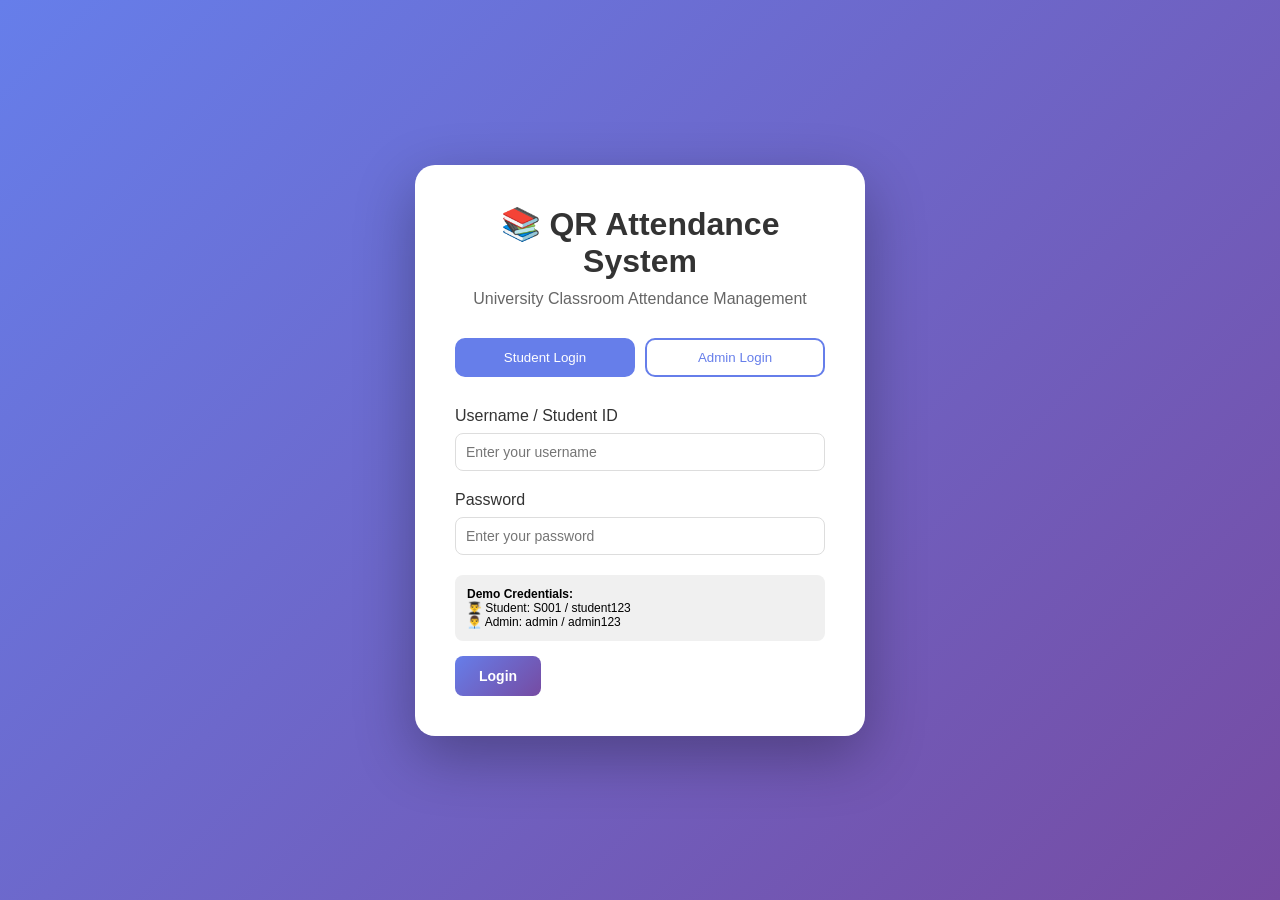
<file: index.html>
<!DOCTYPE html>
<html lang="en">
<head>
    <meta charset="UTF-8">
    <meta name="viewport" content="width=device-width, initial-scale=1.0">
    <title>QR Attendance System - Login</title>
    <link rel="stylesheet" href="style.css">
</head>
<body>
    <div class="container">
        <div class="login-container">
            <div class="logo">
                <h1>📚 QR Attendance System</h1>
                <p>University Classroom Attendance Management</p>
            </div>
            
            <div class="role-buttons">
                <button class="role-btn active" data-role="student">Student Login</button>
                <button class="role-btn" data-role="admin">Admin Login</button>
            </div>

            <form id="loginForm">
                <div class="form-group">
                    <label for="username">Username / Student ID</label>
                    <input type="text" id="username" required placeholder="Enter your username">
                </div>
                <div class="form-group">
                    <label for="password">Password</label>
                    <input type="password" id="password" required placeholder="Enter your password">
                </div>
                <div class="demo-credentials">
                    <p><strong>Demo Credentials:</strong></p>
                    <p>👨‍🎓 Student: S001 / student123</p>
                    <p>👨‍💼 Admin: admin / admin123</p>
                </div>
                <button type="submit" class="btn-primary">Login</button>
            </form>
        </div>
    </div>
    <script src="script.js"></script>
</body>
</html>
</file>
<file: style.css>
* {
    margin: 0;
    padding: 0;
    box-sizing: border-box;
}

body {
    font-family: 'Segoe UI', Tahoma, Geneva, Verdana, sans-serif;
    background: linear-gradient(135deg, #667eea 0%, #764ba2 100%);
    min-height: 100vh;
}

/* Login Page Styles */
.container {
    display: flex;
    justify-content: center;
    align-items: center;
    min-height: 100vh;
    padding: 20px;
}

.login-container {
    background: white;
    border-radius: 20px;
    padding: 40px;
    width: 100%;
    max-width: 450px;
    box-shadow: 0 20px 60px rgba(0,0,0,0.3);
    animation: slideUp 0.5s ease;
}

@keyframes slideUp {
    from {
        opacity: 0;
        transform: translateY(30px);
    }
    to {
        opacity: 1;
        transform: translateY(0);
    }
}

.logo {
    text-align: center;
    margin-bottom: 30px;
}

.logo h1 {
    color: #333;
    margin-bottom: 10px;
}

.logo p {
    color: #666;
}

.role-buttons {
    display: flex;
    gap: 10px;
    margin-bottom: 30px;
}

.role-btn {
    flex: 1;
    padding: 10px;
    border: 2px solid #667eea;
    background: white;
    color: #667eea;
    border-radius: 10px;
    cursor: pointer;
    transition: all 0.3s;
}

.role-btn.active {
    background: #667eea;
    color: white;
}

.demo-credentials {
    background: #f0f0f0;
    padding: 12px;
    border-radius: 8px;
    margin: 15px 0;
    font-size: 12px;
}

/* Dashboard Layout */
.dashboard-container {
    display: flex;
    min-height: 100vh;
}

.sidebar {
    width: 280px;
    background: linear-gradient(180deg, #2c3e50 0%, #1a252f 100%);
    color: white;
    position: fixed;
    height: 100vh;
    overflow-y: auto;
}

.sidebar-header {
    padding: 30px 20px;
    border-bottom: 1px solid rgba(255,255,255,0.1);
    text-align: center;
}

.sidebar-header h2 {
    font-size: 1.3rem;
}

.sidebar-nav {
    padding: 20px 0;
}

.nav-link {
    display: block;
    padding: 12px 25px;
    color: rgba(255,255,255,0.8);
    text-decoration: none;
    transition: all 0.3s;
    cursor: pointer;
}

.nav-link:hover, .nav-link.active {
    background: rgba(255,255,255,0.1);
    color: white;
    padding-left: 30px;
}

.main-content {
    flex: 1;
    margin-left: 280px;
    padding: 30px;
    background: #f5f7fa;
    min-height: 100vh;
}

.page-header {
    display: flex;
    justify-content: space-between;
    align-items: center;
    margin-bottom: 30px;
    padding-bottom: 20px;
    border-bottom: 2px solid #e0e0e0;
}

.user-info {
    background: white;
    padding: 10px 20px;
    border-radius: 10px;
    box-shadow: 0 2px 5px rgba(0,0,0,0.1);
}

.user-info span {
    display: block;
}

/* Stats Grid */
.stats-grid {
    display: grid;
    grid-template-columns: repeat(auto-fit, minmax(240px, 1fr));
    gap: 20px;
    margin-bottom: 30px;
}

.stat-card {
    background: white;
    padding: 25px;
    border-radius: 15px;
    box-shadow: 0 2px 10px rgba(0,0,0,0.1);
    transition: transform 0.3s;
    text-align: center;
}

.stat-card:hover {
    transform: translateY(-5px);
}

.stat-card h3 {
    color: #666;
    font-size: 0.9rem;
    margin-bottom: 10px;
}

.stat-number {
    font-size: 2rem;
    font-weight: bold;
    color: #667eea;
}

/* Forms */
.form-card {
    background: white;
    padding: 25px;
    border-radius: 15px;
    margin-bottom: 30px;
    box-shadow: 0 2px 10px rgba(0,0,0,0.1);
}

.form-group {
    margin-bottom: 20px;
}

.form-group label {
    display: block;
    margin-bottom: 8px;
    color: #333;
    font-weight: 500;
}

.form-group input, 
.form-group textarea,
.form-group select {
    width: 100%;
    padding: 10px;
    border: 1px solid #ddd;
    border-radius: 8px;
    font-size: 14px;
}

.form-group input:focus,
.form-group textarea:focus {
    outline: none;
    border-color: #667eea;
}

.form-row {
    display: grid;
    grid-template-columns: 1fr 1fr;
    gap: 20px;
}

/* Buttons */
.btn-primary {
    background: linear-gradient(135deg, #667eea 0%, #764ba2 100%);
    color: white;
    padding: 12px 24px;
    border: none;
    border-radius: 8px;
    cursor: pointer;
    font-size: 14px;
    font-weight: 600;
    transition: transform 0.2s;
}

.btn-primary:hover {
    transform: translateY(-2px);
}

.btn-secondary {
    background: #6c757d;
    color: white;
    padding: 10px 20px;
    border: none;
    border-radius: 8px;
    cursor: pointer;
    font-size: 14px;
}

.btn-danger {
    background: #dc3545;
    color: white;
    padding: 8px 16px;
    border: none;
    border-radius: 5px;
    cursor: pointer;
}

/* Tables */
.table-container {
    background: white;
    border-radius: 15px;
    overflow-x: auto;
    box-shadow: 0 2px 10px rgba(0,0,0,0.1);
    margin-top: 20px;
}

table {
    width: 100%;
    border-collapse: collapse;
}

table thead {
    background: #667eea;
    color: white;
}

table th, table td {
    padding: 12px;
    text-align: left;
    border-bottom: 1px solid #e0e0e0;
}

table tbody tr:hover {
    background: #f5f5f5;
}

/* QR Scanner */
.scanner-container {
    display: grid;
    grid-template-columns: 1fr 1fr;
    gap: 30px;
}

.scanner-card {
    background: white;
    border-radius: 15px;
    padding: 20px;
    box-shadow: 0 2px 10px rgba(0,0,0,0.1);
}

.camera-preview {
    background: #000;
    border-radius: 10px;
    padding: 20px;
    min-height: 300px;
    display: flex;
    align-items: center;
    justify-content: center;
    position: relative;
}

.scan-region {
    position: relative;
    width: 250px;
    height: 250px;
}

.scan-frame {
    position: absolute;
    top: 0;
    left: 0;
    width: 100%;
    height: 100%;
    border: 2px solid #00ff00;
    border-radius: 10px;
}

.scan-line {
    position: absolute;
    top: 0;
    left: 0;
    width: 100%;
    height: 2px;
    background: #00ff00;
    animation: scan 2s linear infinite;
}

@keyframes scan {
    0% { top: 0; }
    50% { top: 100%; }
    100% { top: 0; }
}

.scan-message {
    position: absolute;
    bottom: -30px;
    left: 0;
    right: 0;
    text-align: center;
    color: white;
    font-size: 12px;
}

.scanner-controls {
    margin-top: 20px;
}

.qr-info-card {
    background: white;
    padding: 20px;
    border-radius: 15px;
    box-shadow: 0 2px 10px rgba(0,0,0,0.1);
}

/* QR Display Card */
.qr-display-card {
    background: white;
    border-radius: 15px;
    padding: 25px;
    margin-bottom: 30px;
    box-shadow: 0 2px 10px rgba(0,0,0,0.1);
    animation: fadeIn 0.3s ease;
}

@keyframes fadeIn {
    from { opacity: 0; transform: scale(0.95); }
    to { opacity: 1; transform: scale(1); }
}

.qr-container {
    display: flex;
    gap: 30px;
    align-items: center;
    flex-wrap: wrap;
}

.qr-code-wrapper {
    background: white;
    padding: 20px;
    border-radius: 10px;
    border: 2px solid #667eea;
}

#qrCanvas {
    display: block;
    margin: 0 auto;
}

.qr-details {
    flex: 1;
    min-width: 250px;
}

.qr-details p {
    margin: 10px 0;
    padding: 8px;
    background: #f8f9fa;
    border-radius: 5px;
}

.qr-actions {
    display: flex;
    gap: 10px;
    margin-top: 15px;
}

.qr-instruction {
    margin-top: 20px;
    padding: 12px;
    background: #e3f2fd;
    border-radius: 8px;
    text-align: center;
    font-size: 14px;
}

/* Session Cards */
.sessions-grid {
    display: grid;
    gap: 15px;
    margin-top: 20px;
}

.session-card {
    background: white;
    padding: 20px;
    border-radius: 10px;
    border-left: 4px solid #28a745;
    display: flex;
    justify-content: space-between;
    align-items: center;
    flex-wrap: wrap;
    box-shadow: 0 2px 5px rgba(0,0,0,0.1);
}

.session-card.closed {
    border-left-color: #dc3545;
    opacity: 0.7;
}

.session-info h4 {
    margin-bottom: 5px;
    color: #333;
}

.session-info p {
    color: #666;
    font-size: 14px;
    margin: 3px 0;
}

/* Modals */
.modal {
    position: fixed;
    top: 0;
    left: 0;
    width: 100%;
    height: 100%;
    background: rgba(0,0,0,0.5);
    display: flex;
    justify-content: center;
    align-items: center;
    z-index: 1000;
}

.modal-content {
    background: white;
    padding: 30px;
    border-radius: 15px;
    width: 90%;
    max-width: 400px;
}

.modal-buttons {
    display: flex;
    gap: 10px;
    margin-top: 20px;
}

/* Toast Notifications */
.toast {
    position: fixed;
    top: 20px;
    right: 20px;
    padding: 15px 25px;
    background: white;
    border-radius: 10px;
    box-shadow: 0 5px 20px rgba(0,0,0,0.2);
    display: none;
    z-index: 2000;
    animation: slideInRight 0.3s ease;
    font-weight: 500;
}

.toast.show {
    display: block;
}

.toast.success {
    background: #28a745;
    color: white;
}

.toast.error {
    background: #dc3545;
    color: white;
}

@keyframes slideInRight {
    from {
        opacity: 0;
        transform: translateX(100px);
    }
    to {
        opacity: 1;
        transform: translateX(0);
    }
}

/* Pages */
.page {
    display: none;
}

.page.active {
    display: block;
    animation: fadeIn 0.3s ease;
}

/* Status Badge */
.status-badge {
    display: inline-block;
    padding: 5px 12px;
    border-radius: 20px;
    font-weight: 600;
    font-size: 12px;
}

.status-badge.active {
    background: #d4edda;
    color: #155724;
}

.status-badge.inactive {
    background: #f8d7da;
    color: #721c24;
}

.status-text {
    font-weight: 600;
}

/* Session Status */
.session-status {
    background: white;
    padding: 20px;
    border-radius: 15px;
    margin-bottom: 30px;
    box-shadow: 0 2px 10px rgba(0,0,0,0.1);
}

/* Action Buttons */
.action-btn {
    padding: 5px 10px;
    margin: 0 3px;
    border: none;
    border-radius: 4px;
    cursor: pointer;
    font-size: 12px;
}

.edit-btn {
    background: #ffc107;
    color: #333;
}

.delete-btn {
    background: #dc3545;
    color: white;
}

.input-field {
    width: 100%;
    padding: 10px;
    border: 1px solid #ddd;
    border-radius: 8px;
    font-size: 14px;
    margin-top: 10px;
}

/* Responsive */
@media (max-width: 768px) {
    .sidebar {
        width: 80px;
    }
    
    .sidebar-header h2 {
        font-size: 0.8rem;
    }
    
    .sidebar-nav .nav-link {
        text-align: center;
        padding: 12px 5px;
        font-size: 0.7rem;
    }
    
    .main-content {
        margin-left: 80px;
    }
    
    .scanner-container {
        grid-template-columns: 1fr;
    }
    
    .stats-grid {
        grid-template-columns: 1fr;
    }
    
    .form-row {
        grid-template-columns: 1fr;
    }
    
    .qr-container {
        flex-direction: column;
        text-align: center;
    }
    
    .qr-actions {
        justify-content: center;
    }
}
/* Clickable Cards */
.clickable {
    cursor: pointer;
    transition: all 0.3s ease;
    position: relative;
}

.clickable:hover {
    transform: translateY(-5px);
    box-shadow: 0 8px 25px rgba(0,0,0,0.15);
}

.click-hint {
    display: block;
    margin-top: 10px;
    font-size: 11px;
    color: #888;
    opacity: 0.7;
}

.clickable:hover .click-hint {
    opacity: 1;
    color: #667eea;
}

/* Modal Large */
.modal-large {
    max-width: 600px;
    width: 90%;
}

/* Chart Styles */
.chart-container {
    background: white;
    padding: 25px;
    border-radius: 15px;
    margin-bottom: 30px;
    box-shadow: 0 2px 10px rgba(0,0,0,0.1);
    cursor: pointer;
}

.chart-bars {
    margin-top: 20px;
}

.chart-item {
    margin-bottom: 15px;
}

.chart-bar {
    height: 30px;
    border-radius: 5px;
    display: flex;
    align-items: center;
    padding: 0 10px;
    color: white;
    font-weight: bold;
    transition: width 0.5s ease;
}

.present-bar {
    background: linear-gradient(90deg, #28a745, #20c997);
}

.absent-bar {
    background: linear-gradient(90deg, #dc3545, #fd7e14);
}

/* Subject List */
.subject-list {
    display: grid;
    gap: 15px;
}

.subject-item {
    display: flex;
    justify-content: space-between;
    align-items: center;
    padding: 12px;
    background: #f8f9fa;
    border-radius: 8px;
    cursor: pointer;
    transition: all 0.3s;
}

.subject-item:hover {
    background: #e9ecef;
    transform: translateX(5px);
}

.subject-name {
    font-weight: bold;
}

.subject-percentage {
    color: #667eea;
    font-weight: bold;
}

/* Search Input */
.search-input {
    padding: 10px;
    border: 1px solid #ddd;
    border-radius: 8px;
    width: 200px;
    margin-right: 10px;
}

/* Attendance Detail List */
.attendance-detail-list {
    max-height: 400px;
    overflow-y: auto;
}

.attendance-detail-item {
    padding: 10px;
    border-bottom: 1px solid #eee;
    display: flex;
    justify-content: space-between;
}

.attendance-detail-item.present {
    border-left: 3px solid #28a745;
}

.attendance-detail-item.absent {
    border-left: 3px solid #f00a21;
}

/* Student Row Clickable */
.clickable-row {
    cursor: pointer;
    transition: background 0.2s;
}

.clickable-row:hover {
    background: #f0f0f0 !important;
}
</file>
